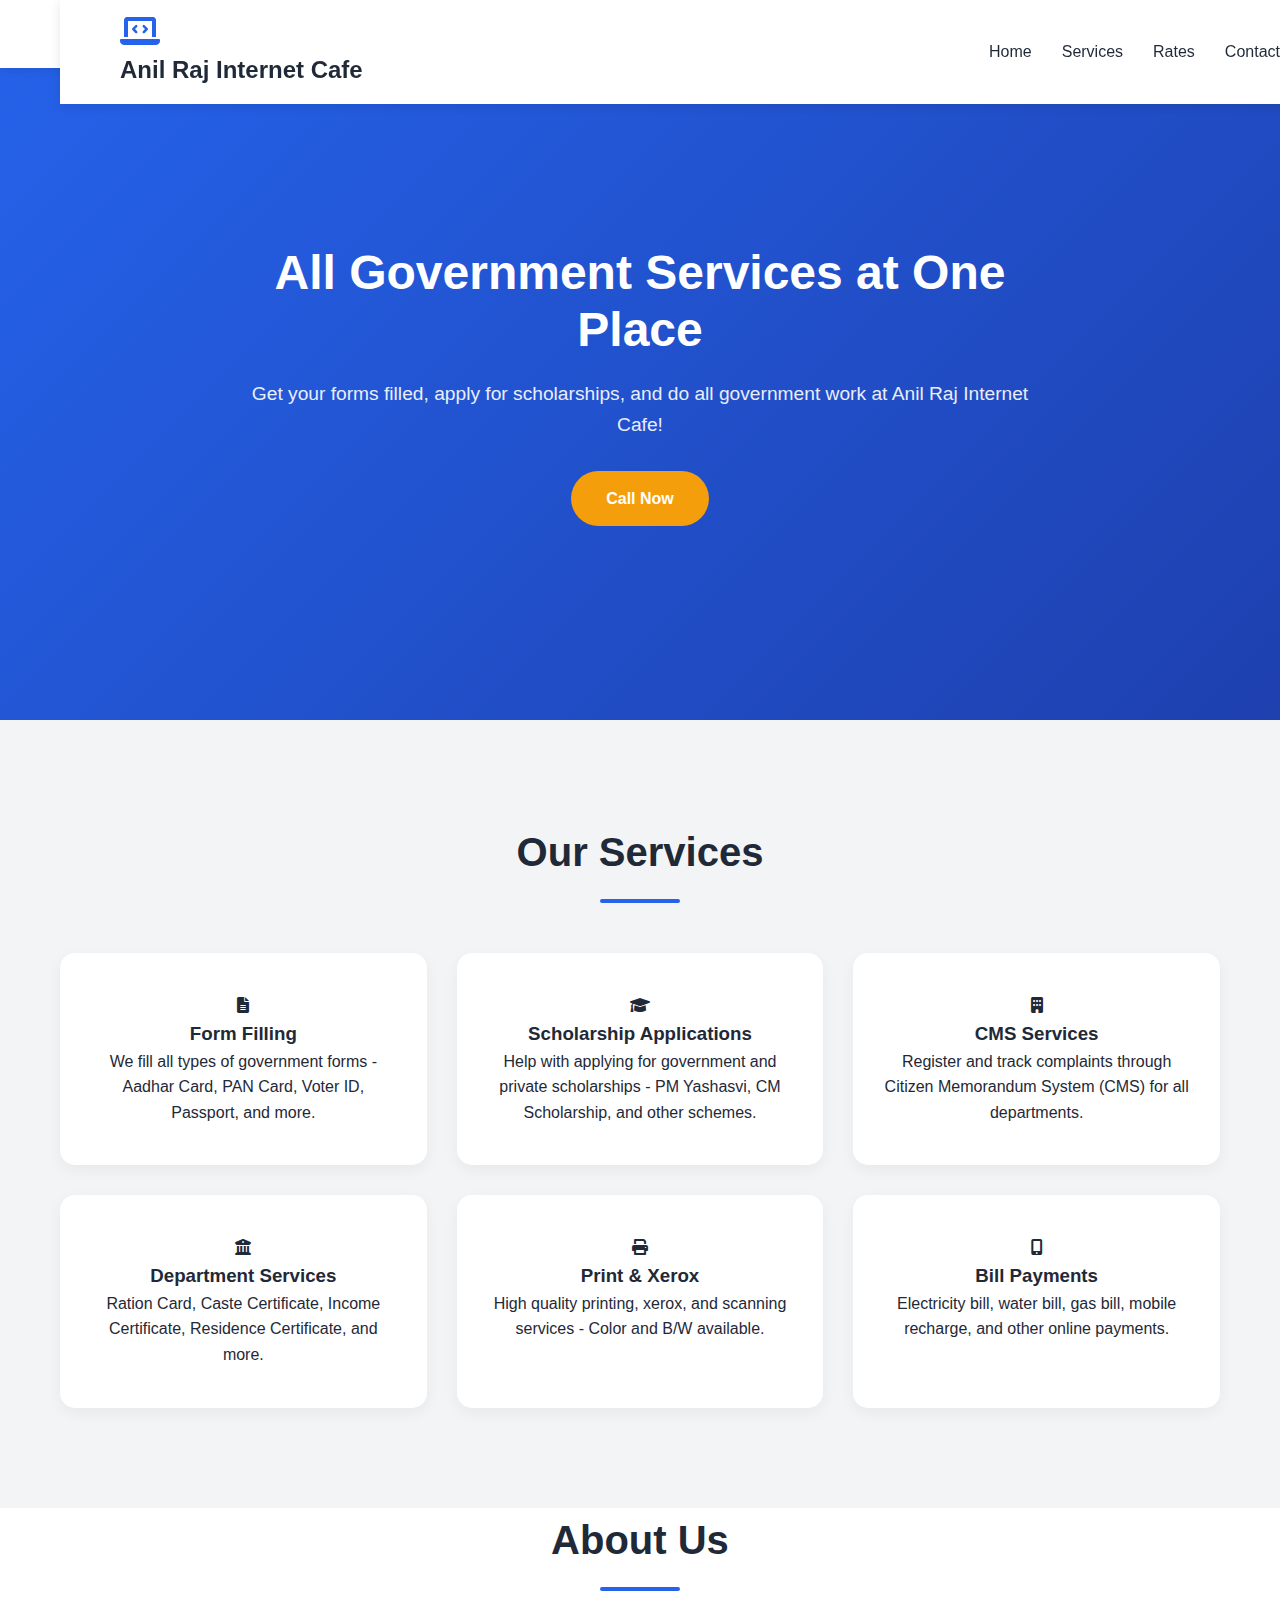
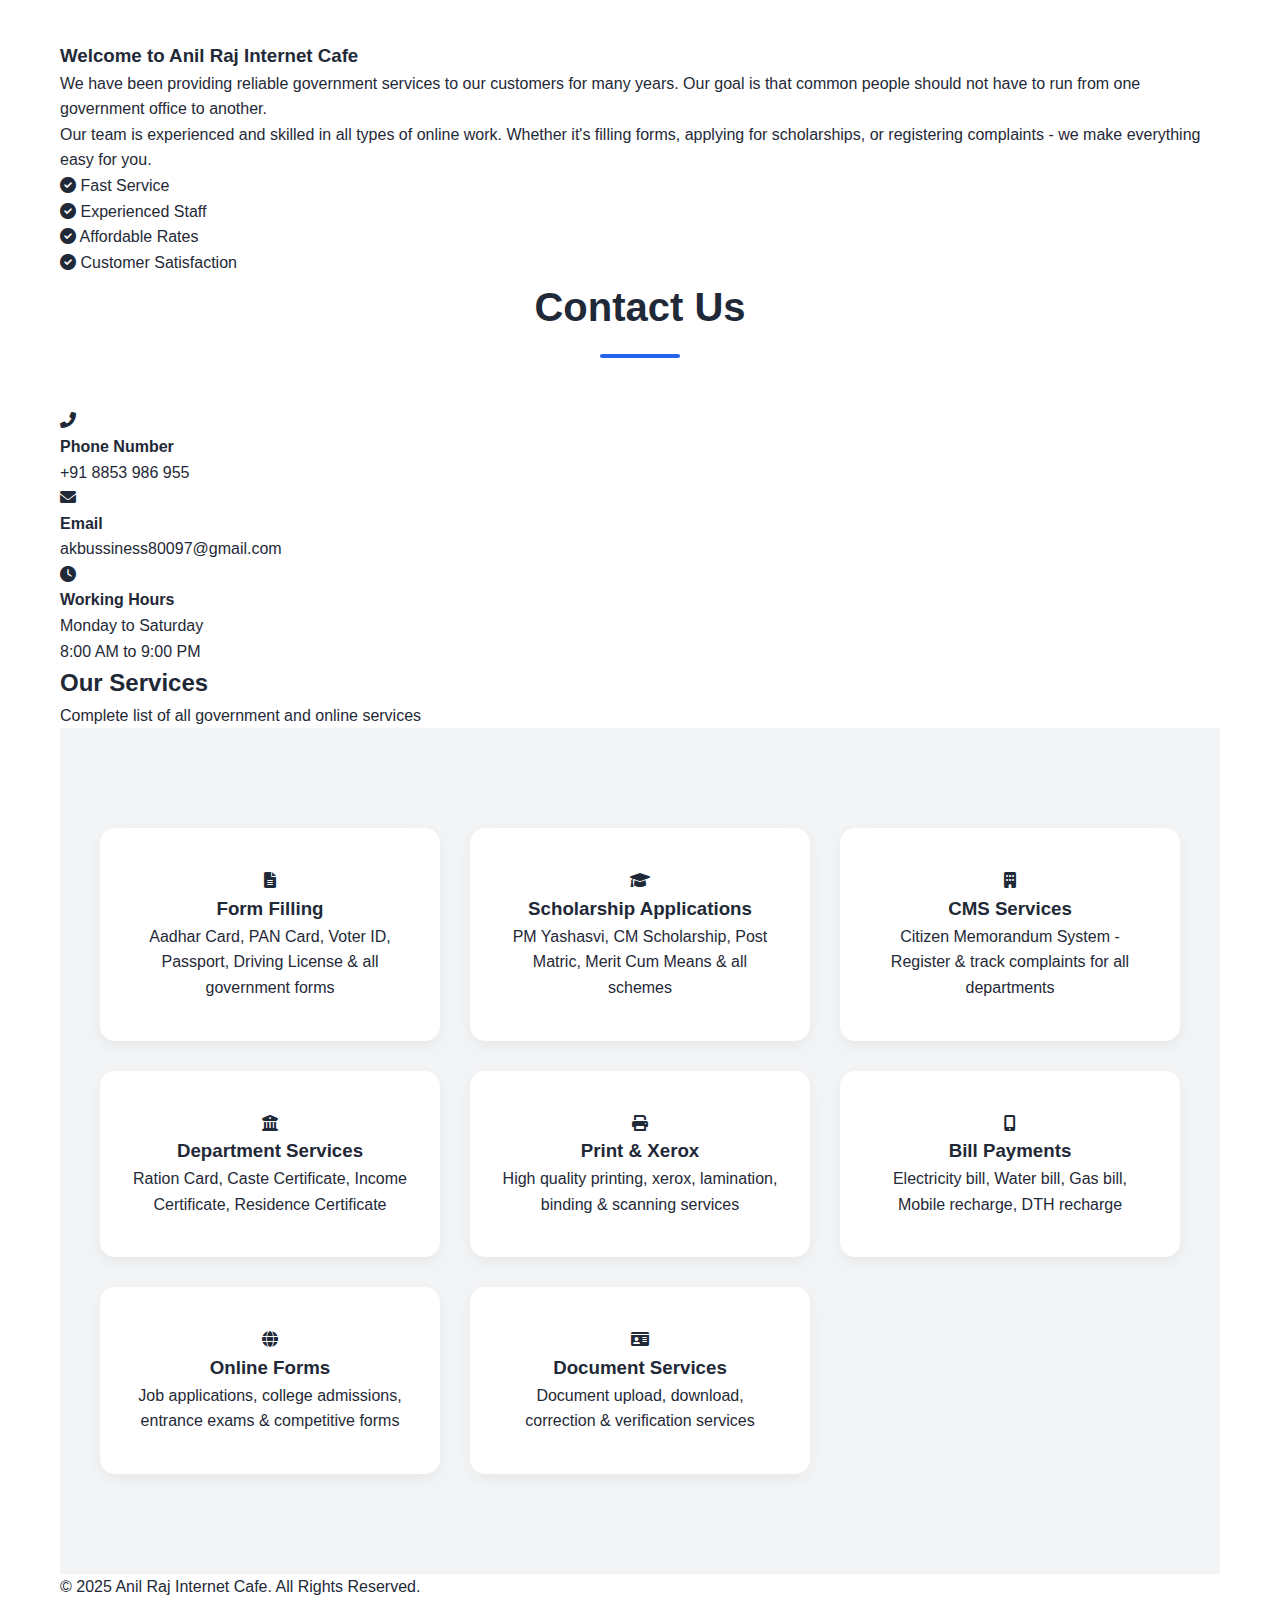
<file: index.html>
<!DOCTYPE html>
<html lang="en">
<head>
    <meta charset="UTF-8">
    <meta name="viewport" content="width=device-width, initial-scale=1.0">
    <title>Anil Raj Internet Cafe - Government Services</title>
    <link rel="stylesheet" href="style.css">
    <link rel="stylesheet" href="https://cdnjs.cloudflare.com/ajax/libs/font-awesome/6.0.0/css/all.min.css">
</head>
<body>
    <!-- Header -->
    <header>
        <div class="container">
            <div class="logo">
                <i class="fas fa-laptop-code"></i>
                <h1>Anil Raj Internet Cafe</h1>
            </div>
            <nav>
                <ul>
                    <li><a href="#home">Home</a></li>
                    <li><a href="#services">Services</a></li>
                    <li><a href="#about">About</a></li>
                    <li><a href="#contact">Contact</a></li>
                </ul>
            </nav>
        </div>
    </header>

    <!-- Hero Section -->
    <section id="home" class="hero">
        <div class="hero-content">
            <h2>All Government Services at One Place</h2>
            <p>Get your forms filled, apply for scholarships, and do all government work at Anil Raj Internet Cafe!</p>
            <a href="#contact" class="btn">Call Now</a>
        </div>
    </section>

    <!-- Services Section -->
    <section id="services" class="services">
        <div class="container">
            <h2 class="section-title">Our Services</h2>
            <div class="services-grid">
                <div class="service-card">
                    <i class="fas fa-file-alt"></i>
                    <h3>Form Filling</h3>
                    <p>We fill all types of government forms - Aadhar Card, PAN Card, Voter ID, Passport, and more.</p>
                </div>
                <div class="service-card">
                    <i class="fas fa-graduation-cap"></i>
                    <h3>Scholarship Applications</h3>
                    <p>Help with applying for government and private scholarships - PM Yashasvi, CM Scholarship, and other schemes.</p>
                </div>
                <div class="service-card">
                    <i class="fas fa-building"></i>
                    <h3>CMS Services</h3>
                    <p>Register and track complaints through Citizen Memorandum System (CMS) for all departments.</p>
                </div>
                <div class="service-card">
                    <i class="fas fa-university"></i>
                    <h3>Department Services</h3>
                    <p>Ration Card, Caste Certificate, Income Certificate, Residence Certificate, and more.</p>
                </div>
                <div class="service-card">
                    <i class="fas fa-print"></i>
                    <h3>Print & Xerox</h3>
                    <p>High quality printing, xerox, and scanning services - Color and B/W available.</p>
                </div>
                <div class="service-card">
                    <i class="fas fa-mobile-alt"></i>
                    <h3>Bill Payments</h3>
                    <p>Electricity bill, water bill, gas bill, mobile recharge, and other online payments.</p>
                </div>
            </div>
        </div>
    </section>

    <!-- About Section -->
    <section id="about" class="about">
        <div class="container">
            <h2 class="section-title">About Us</h2>
            <div class="about-content">
                <h3>Welcome to Anil Raj Internet Cafe</h3>
                <p>We have been providing reliable government services to our customers for many years. Our goal is that common people should not have to run from one government office to another.</p>
                <p>Our team is experienced and skilled in all types of online work. Whether it's filling forms, applying for scholarships, or registering complaints - we make everything easy for you.</p>
                <div class="features">
                    <div class="feature">
                        <i class="fas fa-check-circle"></i>
                        <span>Fast Service</span>
                    </div>
                    <div class="feature">
                        <i class="fas fa-check-circle"></i>
                        <span>Experienced Staff</span>
                    </div>
                    <div class="feature">
                        <i class="fas fa-check-circle"></i>
                        <span>Affordable Rates</span>
                    </div>
                    <div class="feature">
                        <i class="fas fa-check-circle"></i>
                        <span>Customer Satisfaction</span>
                    </div>
                </div>
            </div>
        </div>
    </section>

    <!-- Contact Section -->
    <section id="contact" class="contact">
        <div class="container">
            <h2 class="section-title">Contact Us</h2>
            <div class="contact-content">
                <div class="contact-info">
                    <div class="contact-item">
                        <i class="fas fa-phone-alt"></i>
                        <div>
                            <h4>Phone Number</h4>
                            <p>+91 8853 986 955</p>
                        </div>
                    </div>
                    <div class="contact-item">
                        <i class="fas fa-envelope"></i>
                        <div>
                            <h4>Email</h4>
                            <p>akbussiness80097@gmail.com</p>
                        </div>
                    </div>
                    <div class="contact-item">
                        <i class="fas fa-clock"></i>
                        <div>
                            <h4>Working Hours</h4>
                            <p>Monday to Saturday<br>8:00 AM to 9:00 PM</p>
                        </div>
                    </div>
                </div>
            </div>
        </div>
    </section>

    <!-- Footer -->
    <footer>
        <div class="container">
            <!DOCTYPE html>
<html lang="en">
<head>
    <meta charset="UTF-8">
    <meta name="viewport" content="width=device-width, initial-scale=1.0">
    <title>Services - Anil Raj Internet Cafe</title>
    <link rel="stylesheet" href="style.css">
    <link rel="stylesheet" href="https://cdnjs.cloudflare.com/ajax/libs/font-awesome/6.0.0/css/all.min.css">
</head>
<body>
    <!-- Header -->
    <header>
        <div class="container">
            <div class="logo">
                <a href="index.html">
                    <i class="fas fa-laptop-code"></i>
                    <h1>Anil Raj Internet Cafe</h1>
                </a>
            </div>
            <nav>
                <ul>
                    <li><a href="index.html">Home</a></li>
                    <li><a href="services.html">Services</a></li>
                    <li><a href="rates.html">Rates</a></li>
                    <li><a href="contact.html">Contact</a></li>
                </ul>
            </nav>
        </div>
    </header>

    <!-- Services Section -->
    <section class="page-header">
        <div class="hero-content">
            <h2>Our Services</h2>
            <p>Complete list of all government and online services</p>
        </div>
    </section>

    <section class="services">
        <div class="container">
            <div class="services-grid">
                <a href="form-filling.html" class="service-card-link">
                    <div class="service-card">
                        <i class="fas fa-file-alt"></i>
                        <h3>Form Filling</h3>
                        <p>Aadhar Card, PAN Card, Voter ID, Passport, Driving License & all government forms</p>
                    </div>
                </a>
                <a href="scholarship.html" class="service-card-link">
                    <div class="service-card">
                        <i class="fas fa-graduation-cap"></i>
                        <h3>Scholarship Applications</h3>
                        <p>PM Yashasvi, CM Scholarship, Post Matric, Merit Cum Means & all schemes</p>
                    </div>
                </a>
                <a href="cms-services.html" class="service-card-link">
                    <div class="service-card">
                        <i class="fas fa-building"></i>
                        <h3>CMS Services</h3>
                        <p>Citizen Memorandum System - Register & track complaints for all departments</p>
                    </div>
                </a>
                <a href="department-services.html" class="service-card-link">
                    <div class="service-card">
                        <i class="fas fa-university"></i>
                        <h3>Department Services</h3>
                        <p>Ration Card, Caste Certificate, Income Certificate, Residence Certificate</p>
                    </div>
                </a>
                <a href="print-xerox.html" class="service-card-link">
                    <div class="service-card">
                        <i class="fas fa-print"></i>
                        <h3>Print & Xerox</h3>
                        <p>High quality printing, xerox, lamination, binding & scanning services</p>
                    </div>
                </a>
                <a href="bill-payment.html" class="service-card-link">
                    <div class="service-card">
                        <i class="fas fa-mobile-alt"></i>
                        <h3>Bill Payments</h3>
                        <p>Electricity bill, Water bill, Gas bill, Mobile recharge, DTH recharge</p>
                    </div>
                </a>
                <a href="online-forms.html" class="service-card-link">
                    <div class="service-card">
                        <i class="fas fa-globe"></i>
                        <h3>Online Forms</h3>
                        <p>Job applications, college admissions, entrance exams & competitive forms</p>
                    </div>
                </a>
                <a href="document-services.html" class="service-card-link">
                    <div class="service-card">
                        <i class="fas fa-id-card"></i>
                        <h3>Document Services</h3>
                        <p>Document upload, download, correction & verification services</p>
                    </div>
                </a>
            </div>
        </div>
    </section>

    <!-- Footer -->
    <footer>
        <div class="container">
            </div>
            <p>&copy; 2025 Anil Raj Internet Cafe. All Rights Reserved.</p>
        </div>
    </footer>
</body>
</html>
</file>
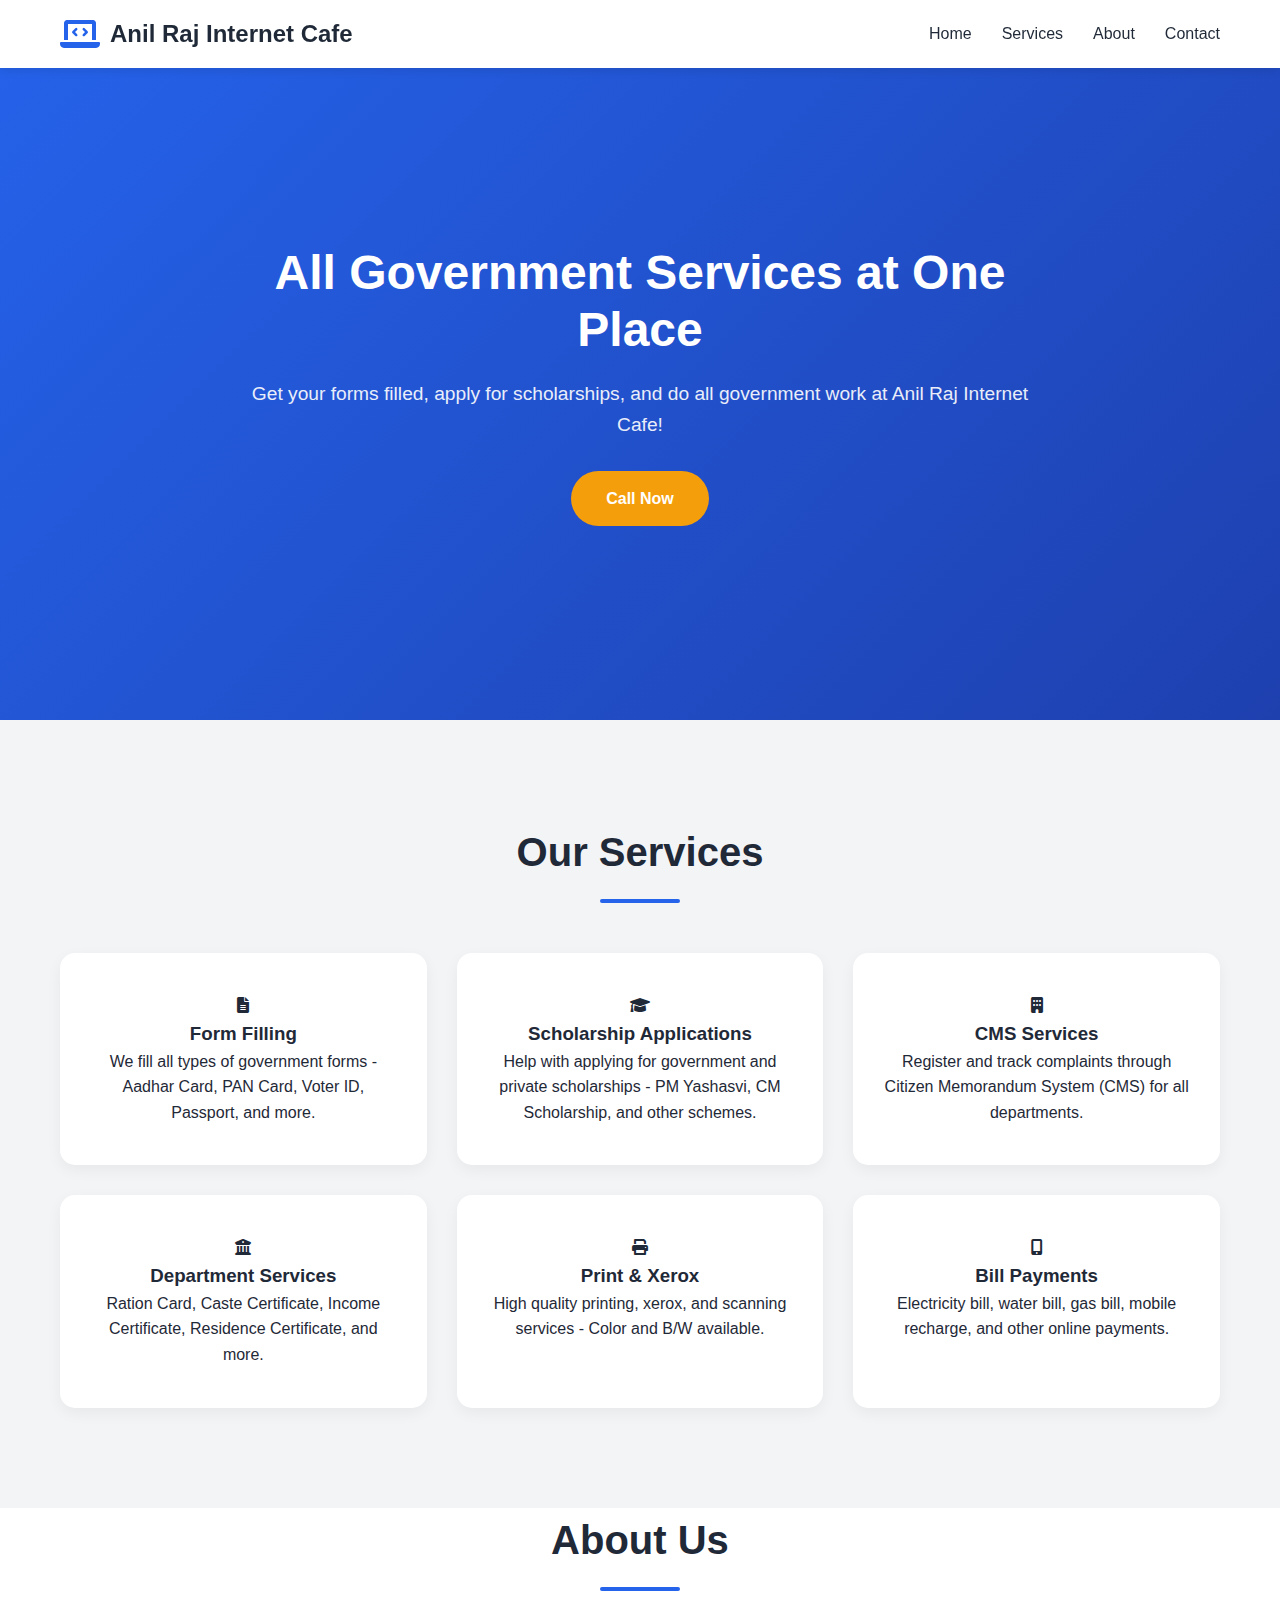
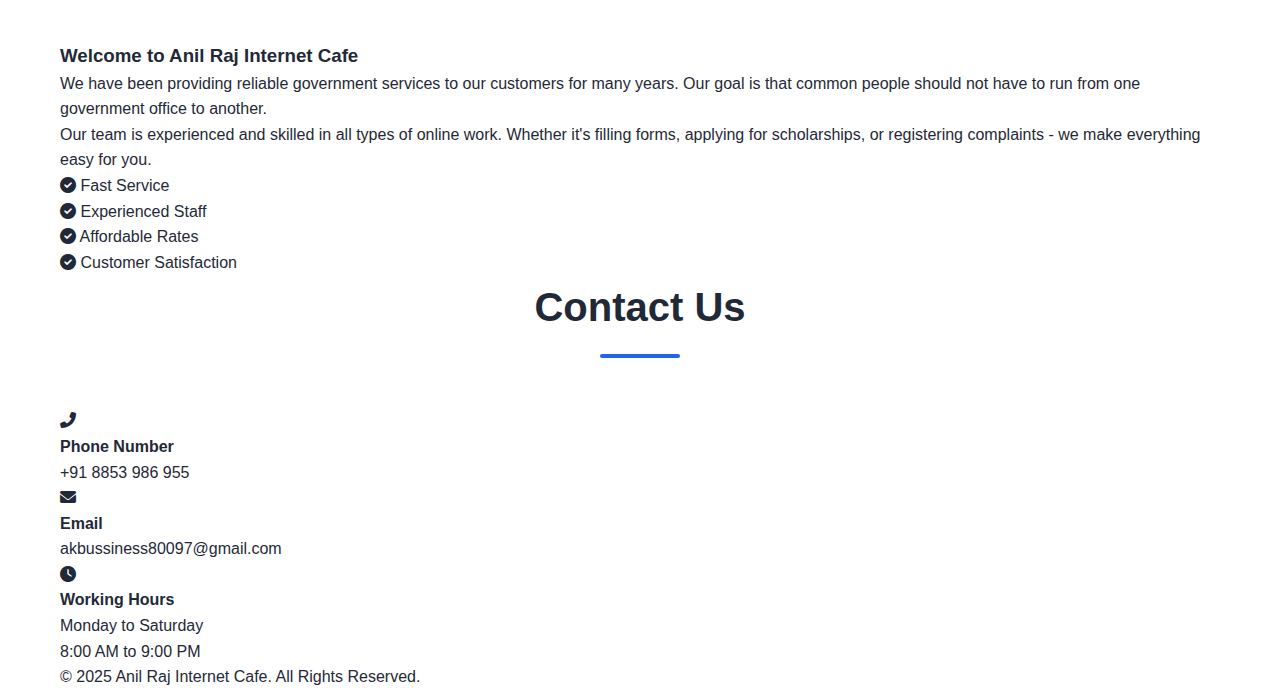
<file: blackbox-output-code-NSN3AALNXB index.html>
<!DOCTYPE html>
<html lang="en">
<head>
    <meta charset="UTF-8">
    <meta name="viewport" content="width=device-width, initial-scale=1.0">
    <title>Anil Raj Internet Cafe - Government Services</title>
    <link rel="stylesheet" href="style.css">
    <link rel="stylesheet" href="https://cdnjs.cloudflare.com/ajax/libs/font-awesome/6.0.0/css/all.min.css">
</head>
<body>
    <!-- Header -->
    <header>
        <div class="container">
            <div class="logo">
                <i class="fas fa-laptop-code"></i>
                <h1>Anil Raj Internet Cafe</h1>
            </div>
            <nav>
                <ul>
                    <li><a href="#home">Home</a></li>
                    <li><a href="#services">Services</a></li>
                    <li><a href="#about">About</a></li>
                    <li><a href="#contact">Contact</a></li>
                </ul>
            </nav>
        </div>
    </header>

    <!-- Hero Section -->
    <section id="home" class="hero">
        <div class="hero-content">
            <h2>All Government Services at One Place</h2>
            <p>Get your forms filled, apply for scholarships, and do all government work at Anil Raj Internet Cafe!</p>
            <a href="#contact" class="btn">Call Now</a>
        </div>
    </section>

    <!-- Services Section -->
    <section id="services" class="services">
        <div class="container">
            <h2 class="section-title">Our Services</h2>
            <div class="services-grid">
                <div class="service-card">
                    <i class="fas fa-file-alt"></i>
                    <h3>Form Filling</h3>
                    <p>We fill all types of government forms - Aadhar Card, PAN Card, Voter ID, Passport, and more.</p>
                </div>
                <div class="service-card">
                    <i class="fas fa-graduation-cap"></i>
                    <h3>Scholarship Applications</h3>
                    <p>Help with applying for government and private scholarships - PM Yashasvi, CM Scholarship, and other schemes.</p>
                </div>
                <div class="service-card">
                    <i class="fas fa-building"></i>
                    <h3>CMS Services</h3>
                    <p>Register and track complaints through Citizen Memorandum System (CMS) for all departments.</p>
                </div>
                <div class="service-card">
                    <i class="fas fa-university"></i>
                    <h3>Department Services</h3>
                    <p>Ration Card, Caste Certificate, Income Certificate, Residence Certificate, and more.</p>
                </div>
                <div class="service-card">
                    <i class="fas fa-print"></i>
                    <h3>Print & Xerox</h3>
                    <p>High quality printing, xerox, and scanning services - Color and B/W available.</p>
                </div>
                <div class="service-card">
                    <i class="fas fa-mobile-alt"></i>
                    <h3>Bill Payments</h3>
                    <p>Electricity bill, water bill, gas bill, mobile recharge, and other online payments.</p>
                </div>
            </div>
        </div>
    </section>

    <!-- About Section -->
    <section id="about" class="about">
        <div class="container">
            <h2 class="section-title">About Us</h2>
            <div class="about-content">
                <h3>Welcome to Anil Raj Internet Cafe</h3>
                <p>We have been providing reliable government services to our customers for many years. Our goal is that common people should not have to run from one government office to another.</p>
                <p>Our team is experienced and skilled in all types of online work. Whether it's filling forms, applying for scholarships, or registering complaints - we make everything easy for you.</p>
                <div class="features">
                    <div class="feature">
                        <i class="fas fa-check-circle"></i>
                        <span>Fast Service</span>
                    </div>
                    <div class="feature">
                        <i class="fas fa-check-circle"></i>
                        <span>Experienced Staff</span>
                    </div>
                    <div class="feature">
                        <i class="fas fa-check-circle"></i>
                        <span>Affordable Rates</span>
                    </div>
                    <div class="feature">
                        <i class="fas fa-check-circle"></i>
                        <span>Customer Satisfaction</span>
                    </div>
                </div>
            </div>
        </div>
    </section>

    <!-- Contact Section -->
    <section id="contact" class="contact">
        <div class="container">
            <h2 class="section-title">Contact Us</h2>
            <div class="contact-content">
                <div class="contact-info">
                    <div class="contact-item">
                        <i class="fas fa-phone-alt"></i>
                        <div>
                            <h4>Phone Number</h4>
                            <p>+91 8853 986 955</p>
                        </div>
                    </div>
                    <div class="contact-item">
                        <i class="fas fa-envelope"></i>
                        <div>
                            <h4>Email</h4>
                            <p>akbussiness80097@gmail.com</p>
                        </div>
                    </div>
                    <div class="contact-item">
                        <i class="fas fa-clock"></i>
                        <div>
                            <h4>Working Hours</h4>
                            <p>Monday to Saturday<br>8:00 AM to 9:00 PM</p>
                        </div>
                    </div>
                </div>
            </div>
        </div>
    </section>

    <!-- Footer -->
    <footer>
        <div class="container">
            <p>&copy; 2025 Anil Raj Internet Cafe. All Rights Reserved.</p>
        </div>
    </footer>
</body>
</html>
</file>
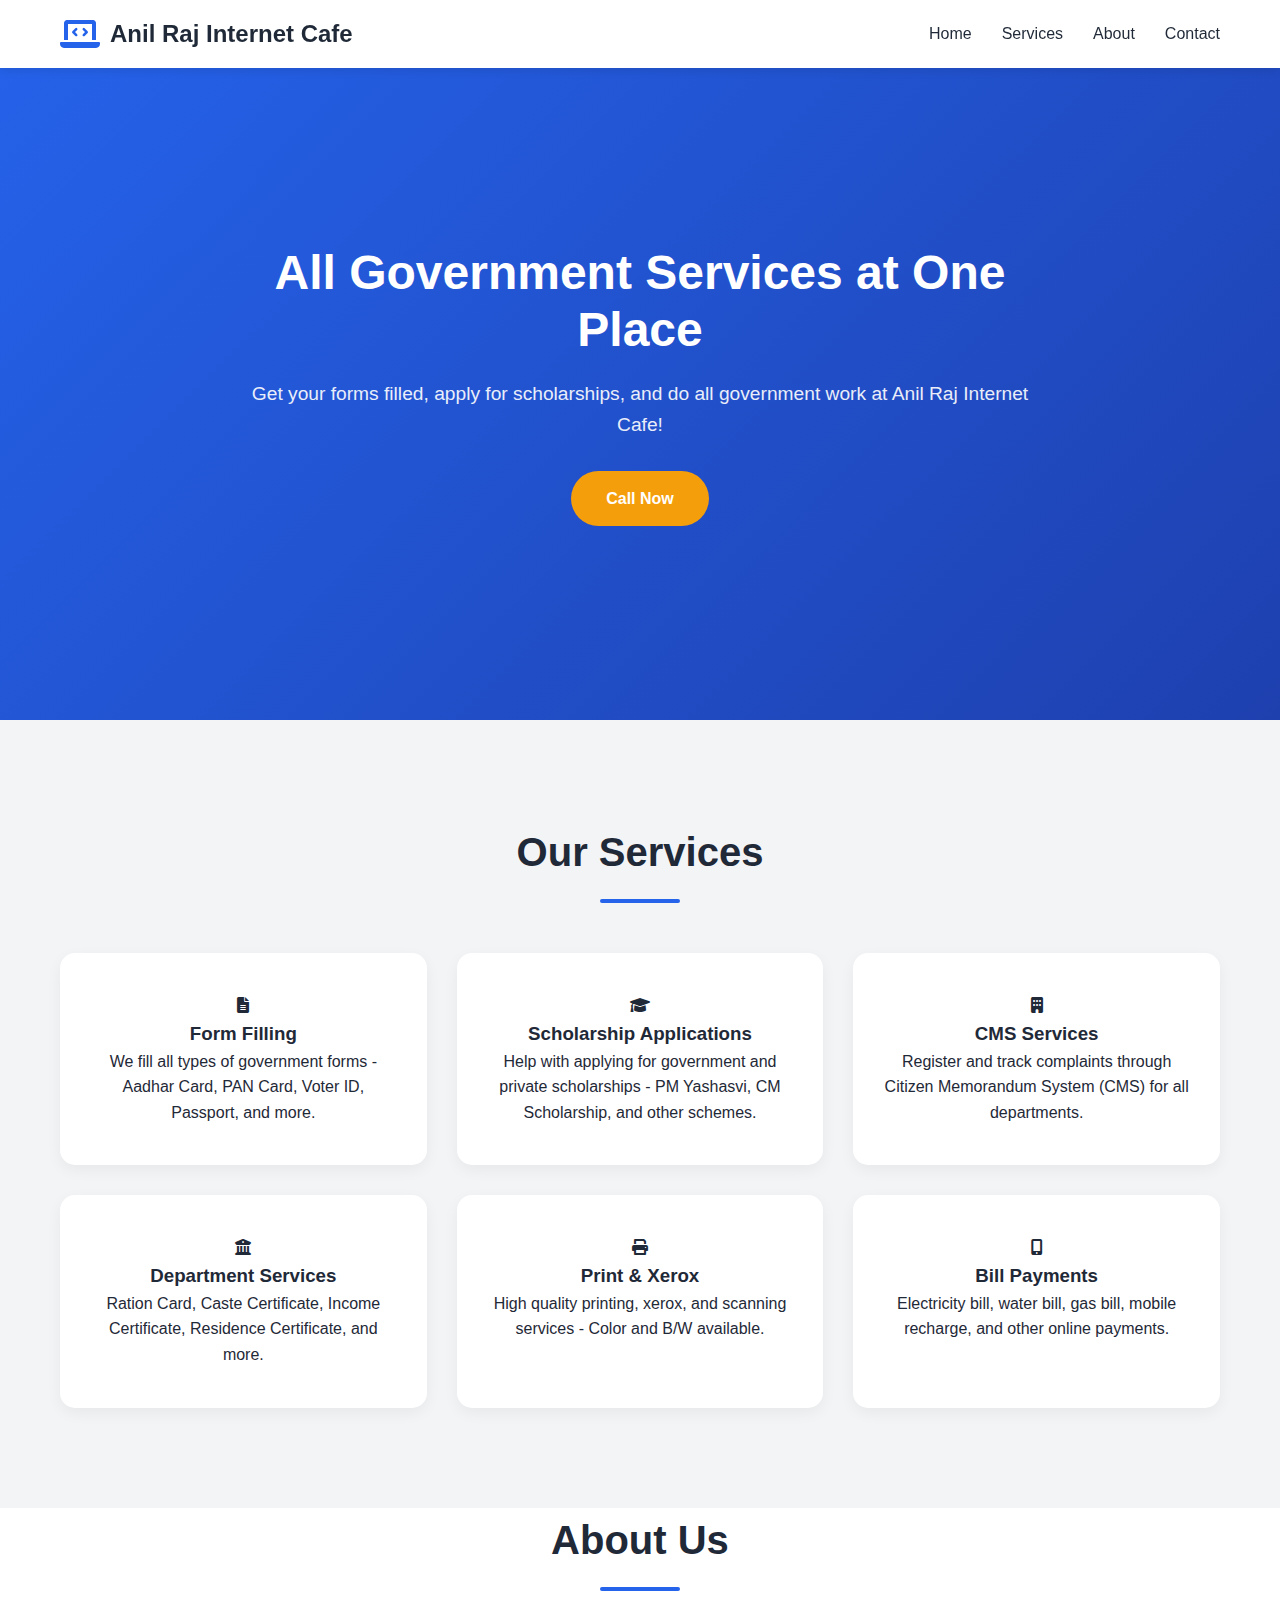
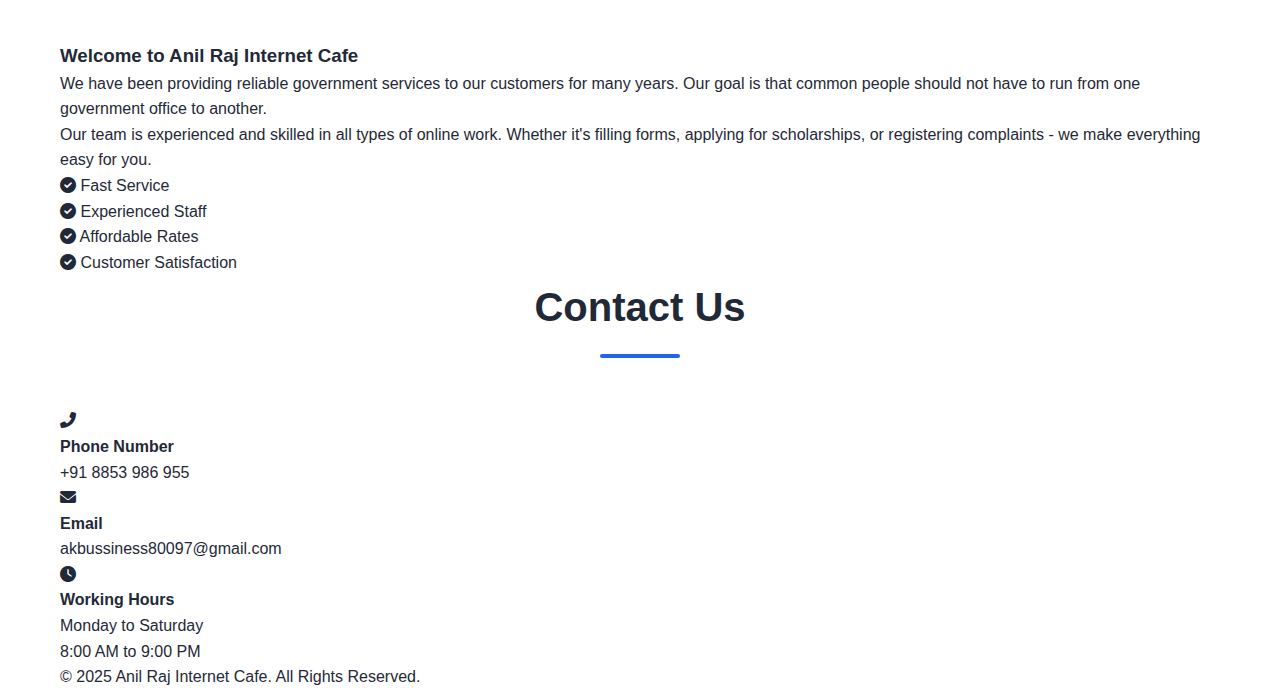
<file: blackbox-output-code-NSN3AALNXB.html>
<!DOCTYPE html>
<html lang="en">
<head>
    <meta charset="UTF-8">
    <meta name="viewport" content="width=device-width, initial-scale=1.0">
    <title>Anil Raj Internet Cafe - Government Services</title>
    <link rel="stylesheet" href="style.css">
    <link rel="stylesheet" href="https://cdnjs.cloudflare.com/ajax/libs/font-awesome/6.0.0/css/all.min.css">
</head>
<body>
    <!-- Header -->
    <header>
        <div class="container">
            <div class="logo">
                <i class="fas fa-laptop-code"></i>
                <h1>Anil Raj Internet Cafe</h1>
            </div>
            <nav>
                <ul>
                    <li><a href="#home">Home</a></li>
                    <li><a href="#services">Services</a></li>
                    <li><a href="#about">About</a></li>
                    <li><a href="#contact">Contact</a></li>
                </ul>
            </nav>
        </div>
    </header>

    <!-- Hero Section -->
    <section id="home" class="hero">
        <div class="hero-content">
            <h2>All Government Services at One Place</h2>
            <p>Get your forms filled, apply for scholarships, and do all government work at Anil Raj Internet Cafe!</p>
            <a href="#contact" class="btn">Call Now</a>
        </div>
    </section>

    <!-- Services Section -->
    <section id="services" class="services">
        <div class="container">
            <h2 class="section-title">Our Services</h2>
            <div class="services-grid">
                <div class="service-card">
                    <i class="fas fa-file-alt"></i>
                    <h3>Form Filling</h3>
                    <p>We fill all types of government forms - Aadhar Card, PAN Card, Voter ID, Passport, and more.</p>
                </div>
                <div class="service-card">
                    <i class="fas fa-graduation-cap"></i>
                    <h3>Scholarship Applications</h3>
                    <p>Help with applying for government and private scholarships - PM Yashasvi, CM Scholarship, and other schemes.</p>
                </div>
                <div class="service-card">
                    <i class="fas fa-building"></i>
                    <h3>CMS Services</h3>
                    <p>Register and track complaints through Citizen Memorandum System (CMS) for all departments.</p>
                </div>
                <div class="service-card">
                    <i class="fas fa-university"></i>
                    <h3>Department Services</h3>
                    <p>Ration Card, Caste Certificate, Income Certificate, Residence Certificate, and more.</p>
                </div>
                <div class="service-card">
                    <i class="fas fa-print"></i>
                    <h3>Print & Xerox</h3>
                    <p>High quality printing, xerox, and scanning services - Color and B/W available.</p>
                </div>
                <div class="service-card">
                    <i class="fas fa-mobile-alt"></i>
                    <h3>Bill Payments</h3>
                    <p>Electricity bill, water bill, gas bill, mobile recharge, and other online payments.</p>
                </div>
            </div>
        </div>
    </section>

    <!-- About Section -->
    <section id="about" class="about">
        <div class="container">
            <h2 class="section-title">About Us</h2>
            <div class="about-content">
                <h3>Welcome to Anil Raj Internet Cafe</h3>
                <p>We have been providing reliable government services to our customers for many years. Our goal is that common people should not have to run from one government office to another.</p>
                <p>Our team is experienced and skilled in all types of online work. Whether it's filling forms, applying for scholarships, or registering complaints - we make everything easy for you.</p>
                <div class="features">
                    <div class="feature">
                        <i class="fas fa-check-circle"></i>
                        <span>Fast Service</span>
                    </div>
                    <div class="feature">
                        <i class="fas fa-check-circle"></i>
                        <span>Experienced Staff</span>
                    </div>
                    <div class="feature">
                        <i class="fas fa-check-circle"></i>
                        <span>Affordable Rates</span>
                    </div>
                    <div class="feature">
                        <i class="fas fa-check-circle"></i>
                        <span>Customer Satisfaction</span>
                    </div>
                </div>
            </div>
        </div>
    </section>

    <!-- Contact Section -->
    <section id="contact" class="contact">
        <div class="container">
            <h2 class="section-title">Contact Us</h2>
            <div class="contact-content">
                <div class="contact-info">
                    <div class="contact-item">
                        <i class="fas fa-phone-alt"></i>
                        <div>
                            <h4>Phone Number</h4>
                            <p>+91 8853 986 955</p>
                        </div>
                    </div>
                    <div class="contact-item">
                        <i class="fas fa-envelope"></i>
                        <div>
                            <h4>Email</h4>
                            <p>akbussiness80097@gmail.com</p>
                        </div>
                    </div>
                    <div class="contact-item">
                        <i class="fas fa-clock"></i>
                        <div>
                            <h4>Working Hours</h4>
                            <p>Monday to Saturday<br>8:00 AM to 9:00 PM</p>
                        </div>
                    </div>
                </div>
            </div>
        </div>
    </section>

    <!-- Footer -->
    <footer>
        <div class="container">
            <p>&copy; 2025 Anil Raj Internet Cafe. All Rights Reserved.</p>
        </div>
    </footer>
</body>
</html>
</file>
<file: style.css>
/* Global Styles */
* {
    margin: 0;
    padding: 0;
    box-sizing: border-box;
}

:root {
    --primary-color: #2563eb;
    --secondary-color: #1e40af;
    --accent-color: #f59e0b;
    --text-dark: #1f2937;
    --text-light: #6b7280;
    --bg-light: #f3f4f6;
    --white: #ffffff;
}

html {
    scroll-behavior: smooth;
}

body {
    font-family: 'Segoe UI', Tahoma, Geneva, Verdana, sans-serif;
    line-height: 1.6;
    color: var(--text-dark);
}

.container {
    max-width: 1200px;
    margin: 0 auto;
    padding: 0 20px;
}

a {
    text-decoration: none;
    color: inherit;
}

ul {
    list-style: none;
}

/* Header Styles */
header {
    background: var(--white);
    box-shadow: 0 2px 10px rgba(0, 0, 0, 0.1);
    position: fixed;
    width: 100%;
    top: 0;
    z-index: 1000;
}

header .container {
    display: flex;
    justify-content: space-between;
    align-items: center;
    padding: 15px 20px;
}

.logo {
    display: flex;
    align-items: center;
    gap: 10px;
}

.logo i {
    color: var(--primary-color);
    font-size: 2rem;
}

.logo h1 {
    font-size: 1.5rem;
    color: var(--text-dark);
    font-weight: 700;
}

nav ul {
    display: flex;
    gap: 30px;
}

nav ul li a {
    color: var(--text-dark);
    font-weight: 500;
    transition: color 0.3s;
}

nav ul li a:hover {
    color: var(--primary-color);
}

.mobile-menu {
    display: none;
    font-size: 1.5rem;
    cursor: pointer;
}

/* Hero Section */
.hero {
    background: linear-gradient(135deg, var(--primary-color), var(--secondary-color));
    color: var(--white);
    padding: 150px 20px 100px;
    text-align: center;
    min-height: 80vh;
    display: flex;
    align-items: center;
    justify-content: center;
}

.hero-content {
    max-width: 800px;
}

.hero h2 {
    font-size: 3rem;
    margin-bottom: 20px;
    line-height: 1.2;
}

.hero p {
    font-size: 1.2rem;
    margin-bottom: 30px;
    opacity: 0.9;
}

.btn {
    display: inline-block;
    background: var(--accent-color);
    color: var(--white);
    padding: 15px 35px;
    border-radius: 50px;
    font-weight: 600;
    transition: all 0.3s;
    border: none;
    cursor: pointer;
}

.btn:hover {
    background: #d97706;
    transform: translateY(-2px);
}

/* Section Titles */
.section-title {
    text-align: center;
    font-size: 2.5rem;
    color: var(--text-dark);
    margin-bottom: 50px;
    position: relative;
}

.section-title::after {
    content: '';
    display: block;
    width: 80px;
    height: 4px;
    background: var(--primary-color);
    margin: 15px auto 0;
    border-radius: 2px;
}

/* Services Section */
.services {
    padding: 100px 20px;
    background: var(--bg-light);
}

.services-grid {
    display: grid;
    grid-template-columns: repeat(auto-fit, minmax(300px, 1fr));
    gap: 30px;
}

.service-card {
    background: var(--white);
    padding: 40px 30px;
    border-radius: 15px;
    text-align: center;
    transition: all 0.3s;
    box-shadow: 0 5px 15px rgba(0, 0, 0, 0.05);
}

.service-card:hover {
    transform: translateY(-10px);
    box-shadow: 0 15px 30px rgba(0, 0, 0, 0.1);
}

.service-card i {
    font-size
</file>
